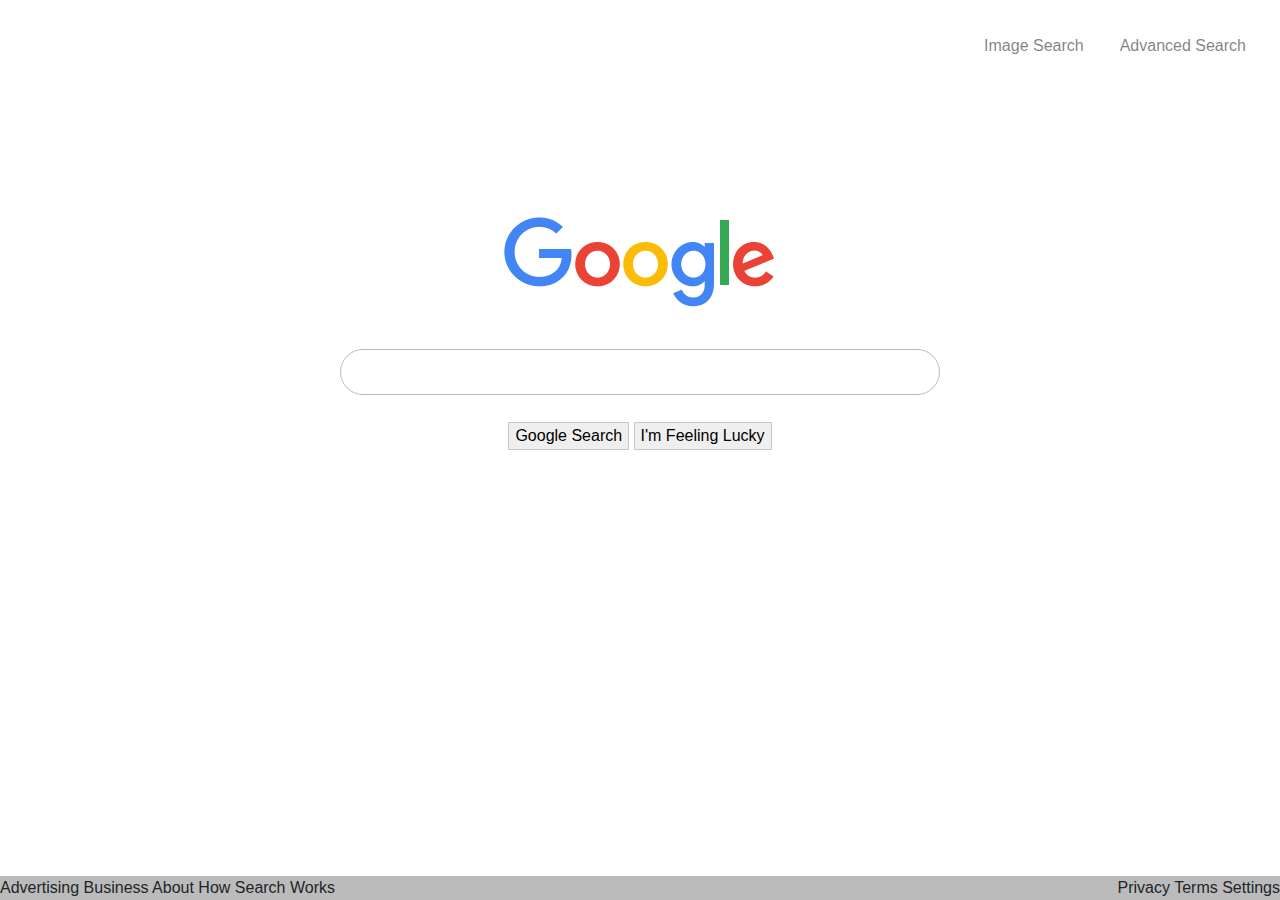
<file: index.html>
<!DOCTYPE html>
<html lang="en">
    <head>
        <!-- Required meta tags -->
        <meta charset="utf-8">
        <meta name="viewport" content="width=device-width, initial-scale=1, shrink-to-fit=no">
        <link href="https://maxcdn.bootstrapcdn.com/bootstrap/4.1.3/css/bootstrap.min.css" rel="stylesheet">
        <link href="styles.css" rel="stylesheet">
        <script src="https://maxcdn.bootstrapcdn.com/bootstrap/4.1.3/js/bootstrap.min.js"></script>
        <title>Search</title>
    </head>
    <body>
        <header>
            <nav class="navbar navbar-expand-md navbar-light bg-white">
                <button aria-controls="navbar" aria-expanded="false" aria-label="Toggle navigation" class="navbar-toggler" data-target="#navbar" data-toggle="collapse" type="button">
                    <span class="navbar-toggler-icon"></span>
                </button>
                        <ul class="navbar-nav ml-auto mt-2">
                            <li class="nav-item"><a class="nav-link" href= "/images.html">Image Search</a></li>
                            <li class="nav-item"><a class="nav-link" href="/advanced_search.html">Advanced Search</a></li>
                        </ul>
            </nav>
        </header>
        <main>  
            <div class="middle-block">
                <div>
                    <img src="googlelogo_color_272x92dp.png" alt="Google logo">
                </div>
                    <form action="https://google.com/search">
                        <div> 
                            <input type="text" name="q"> 
                        </div>
                        <div class="submit-buttons">
                            <input type="submit" value="Google Search" class="buttons">
                            <input type="submit" value="I'm Feeling Lucky" class="buttons" name="btnI">
                        </div>
                    </form>
            </div>
        </main>
        <nav class="fixed-bottom">
            <footer>
                <div class="container-a">
                    <a href="#">Advertising</a>
                    <a href="#">Business</a>
                    <a href="#">About</a>
                    <a href="#">How Search Works</a>
                </div>
                <div class="container-b">
                    <span>
                    <a href="#">Privacy</a>
                    <a href="#">Terms</a>
                    <a href="#">Settings</a>
                    </span>
                </div>
            </footer>
    </nav>
    </body>
</html>
</file>
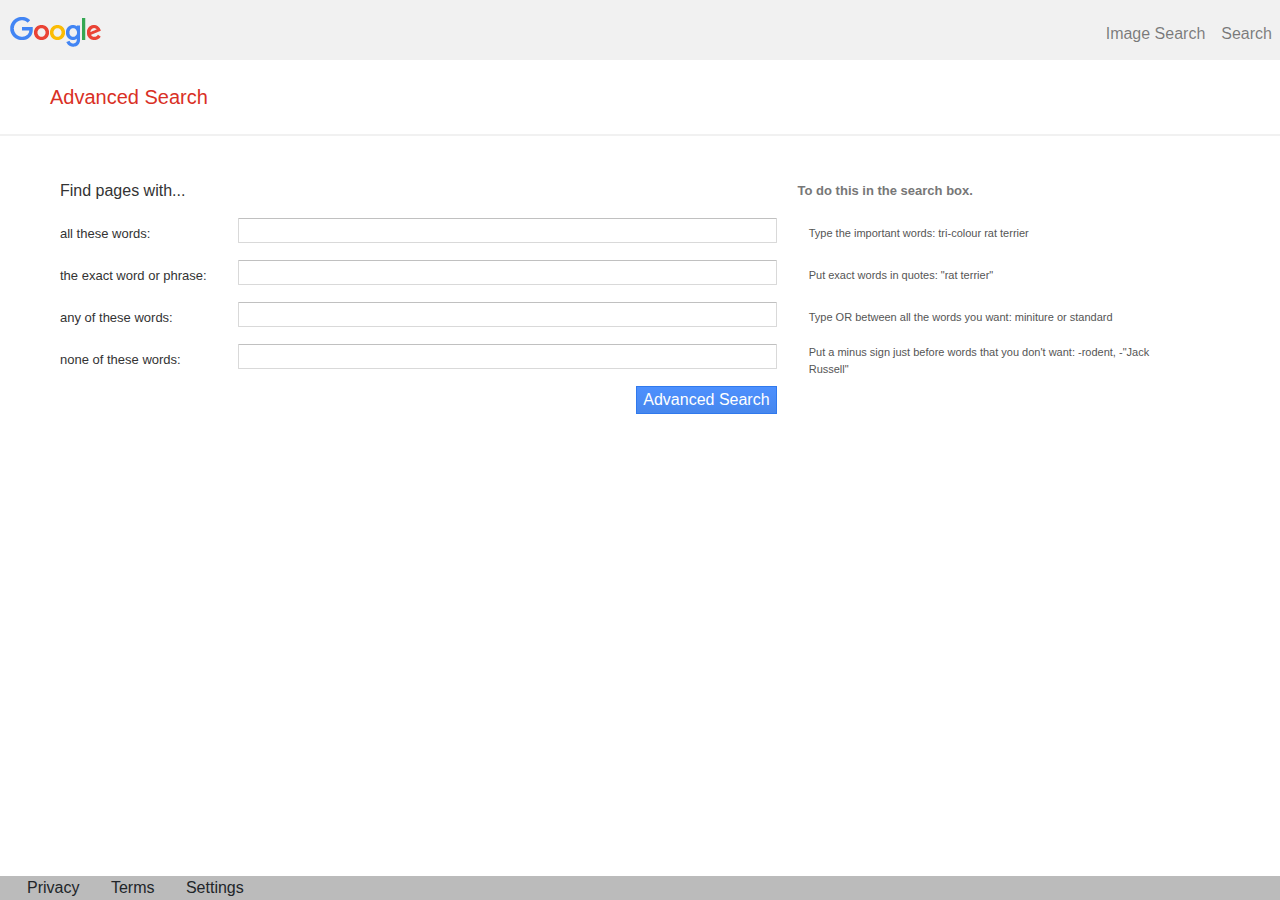
<file: advanced_search.html>
<!DOCTYPE html>
<html lang="en">
    <head>
        <!-- Required meta tags -->
        <meta charset="utf-8">
        <meta name="viewport" content="width=device-width, initial-scale=1, shrink-to-fit=no">
        <link href="https://maxcdn.bootstrapcdn.com/bootstrap/4.1.3/css/bootstrap.min.css" rel="stylesheet">
        <link href="advanced-styles.css" rel="stylesheet">
        <script src="https://maxcdn.bootstrapcdn.com/bootstrap/4.1.3/js/bootstrap.min.js"></script>
        <title>Advanced Search</title>
    </head>
    <body>
        <header>
            <nav class="navbar navbar-expand-sm navbar-light">
                <a class="navbar-brand" href="/CS50W/pset0_Search/search/index.html"><img src="Google_brand.PNG" alt="Google Logo"></a>
                <ul class="navbar-nav ml-auto mt-2">
                    <li class="nav-item"><a class="nav-link" href= "/images.html">Image Search</a></li>
                    <li class="nav-item"><a class="nav-link" href="/index.html">Search</a></li>
                </ul>
            </nav>
        </header>
        <main> 
            <div class="container-fluid">
                <h5>Advanced Search</h5>        
            </div>
            <div class="search-area">
                <form action="https://google.com/search">
                    <div class="container">
                        <div class="holder">
                            <div class="word-container-left">
                                <div class="table-cell">
                                    <span>Find pages with...</span>
                                </div>
                            </div>
                            <div class="middle-container"></div>
                            <div class="right-container">
                                <div class="right-container-words">To do this in the search box.</div>
                            </div>
                        </div>
                    </div>
                    <div class="inputs-container">

                        <div class="container">
                            <div class="holder">
                                <div class="word-container-left">
                                    <div class="table-cell">
                                        <label>all these words:</label>
                                    </div>
                                </div>
                                <div class="middle-container">
                                    <div class="middle-container-input">
                                        <input class="middle-input" type="text" name="as_q" value>
                                    </div>
                                </div>
                                <div class="right-instructions-container">
                                    <div class="right-container-instructions">Type the important words: 
                                        <span>tri-colour rat terrier</span>
                                    </div>
                                </div>
                            </div>
                        </div>
                        
                        <div class="container">
                            <div class="holder">
                                <div class="word-container-left">
                                    <div class="table-cell">
                                        <label>the exact word or phrase:</label>
                                    </div>
                                </div>
                                <div class="middle-container">
                                    <div class="middle-container-input">
                                        <input class="middle-input" type="text" name="as_eqq" value>
                                    </div>
                                </div>
                                <div class="right-instructions-container">
                                    <div class="right-container-instructions">Put exact words in quotes: 
                                        <span>"rat terrier"</span>
                                    </div>
                                </div>
                            </div>
                        </div> 

                        <div class="container">
                            <div class="holder">
                                <div class="word-container-left">
                                    <div class="table-cell">
                                        <label>any of these words:</label>
                                    </div>
                                </div>
                                <div class="middle-container">
                                    <div class="middle-container-input">
                                        <input class="middle-input" type="text" name="as_oq" value>
                                    </div>
                                </div>
                                <div class="right-instructions-container">
                                    <div class="right-container-instructions">Type OR between all the words you want: 
                                        <span>miniture or standard</span>
                                    </div>
                                </div>
                            </div>
                        </div> 

                        <div class="container">
                            <div class="holder">
                                <div class="word-container-left">
                                    <div class="table-cell">
                                        <label>none of these words:</label>
                                    </div>
                                </div>
                                <div class="middle-container">
                                    <div class="middle-container-input">
                                        <input class="middle-input" type="text" name="as_eq" value>
                                    </div>
                                </div>
                                <div class="right-instructions-container">
                                    <div class="right-container-instructions"> Put a minus sign just before words that you don't want:
                                        <span>-rodent, -"Jack Russell"</span>
                                    </div>
                                </div>
                            </div>
                        </div>

                        <div class="container">
                            <div class="holder">
                                <div class="word-container-left">
                                    <div class="table-cell">
                                    
                                    </div>
                                </div>
                                <div class="middle-container" style="text-align: right;">
                                    <div class="middle-container-input">
                                        <button value="Advanced Search" type="submit">Advanced Search</button>
                                    </div>
                                </div>
                                <div class="right-instructions-container">
                                   
                                    </div>
                                </div>
                            </div>
                        </div>
                    </div>
                </form>

            </div>

        </main>
        <nav class="fixed-bottom">
            <footer>
                    <span>
                    <a href="#">Privacy</a>
                    <a href="#">Terms</a>
                    <a href="#">Settings</a>
                    </span>
            </footer>
    </nav>
    </body>
</html>
</file>
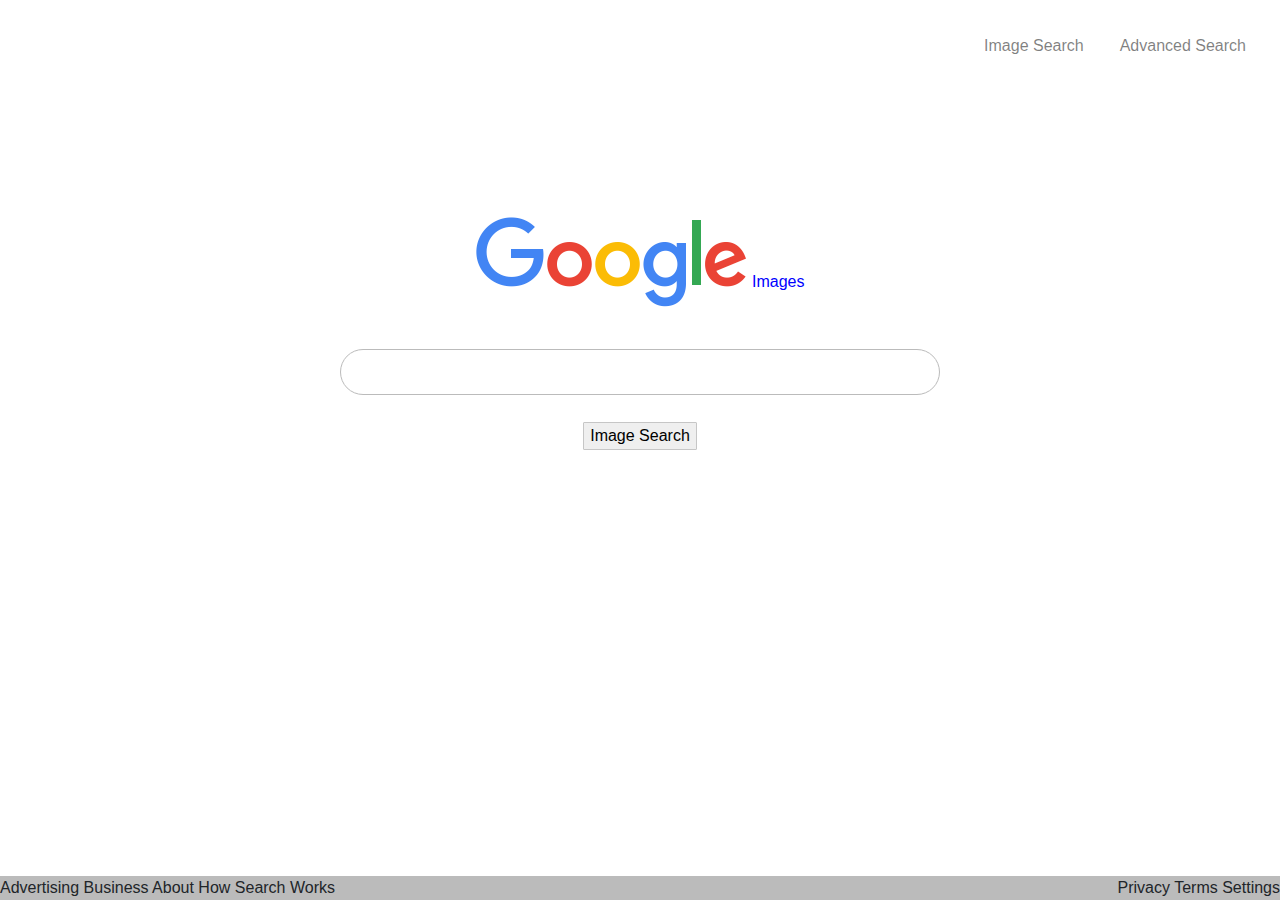
<file: images.html>
<!DOCTYPE html>
<html lang="en">
    <head>
        <!-- Required meta tags -->
        <meta charset="utf-8">
        <meta name="viewport" content="width=device-width, initial-scale=1, shrink-to-fit=no">
        <link href="https://maxcdn.bootstrapcdn.com/bootstrap/4.1.3/css/bootstrap.min.css" rel="stylesheet">
        <link href="styles.css" rel="stylesheet">
        <script src="https://maxcdn.bootstrapcdn.com/bootstrap/4.1.3/js/bootstrap.min.js"></script>
        <title>Images</title>
    </head>
    <body>
        <header>
            <nav class="navbar navbar-expand-md navbar-light bg-white">
                <button aria-controls="navbar" aria-expanded="false" aria-label="Toggle navigation" class="navbar-toggler" data-target="#navbar" data-toggle="collapse" type="button">
                    <span class="navbar-toggler-icon"></span>
                </button>
                        <ul class="navbar-nav ml-auto mt-2">
                            <li class="nav-item"><a class="nav-link" href="/index.html">Image Search</a></li>
                            <li class="nav-item"><a class="nav-link" href="/advanced_search.html">Advanced Search</a></li>
                        </ul>
            </nav>
        </header>
        <main>  
            <div class="middle-block">
                <div>
                    <img src="googlelogo_color_272x92dp.png" alt="Google logo">
                    <span class="image-word">Images</span>
                </div>
                    <form action="https://www.google.com/images">
                        <div> 
                            <input type="text" name="q"> 
                        </div>
                        <div class="submit-buttons">
                            <input type="submit" value="Image Search" class="buttons">
                        </div>
                    </form>
            </div>
        </main>
        <nav class="fixed-bottom">
            <footer>
                <div class="container-a">
                    <a href="#">Advertising</a>
                    <a href="#">Business</a>
                    <a href="#">About</a>
                    <a href="#">How Search Works</a>
                </div>
                <div class="container-b">
                    <span>
                    <a href="#">Privacy</a>
                    <a href="#">Terms</a>
                    <a href="#">Settings</a>
                    </span>
                </div>
            </footer>
    </nav>
    </body>
</html>
</file>
<file: styles.css>
body {
    margin: 0;
    padding: 0;
    display: flex;
    flex-direction: column;
    justify-content: space-between;
    min-height: 50vh;
    font-size: 16px;
}
a {
    text-decoration: none;
    color: inherit;
}
header {
    max-height: 1vh;
}

header a {
    display: block;
    margin: 10px;
}

main div {
    text-align: center;
}


main img {
text-align: center;
height: 50%;
margin: 89 px 0px 0px;
margin-bottom: 40px;
}

main input[type="text"] {
    padding: 10px;
    width: 80%;
    max-width: 600px;
    border: 1px solid #bbb;
    border-radius: 30px;
}

main button {
    display: flex;
    border: none;
    border-radius: 20px;
    padding: 30px 10px 20px;
    margin-top: 100px;
    justify-content: space-between;
}

.submit-buttons {
    margin-top: 3vh;
}

.buttons {
    color: -internal-light-dark(black, white);
    background-color: -internal-light-dark(rgb(239, 239, 239), rgb(59, 59, 59));
    border-radius: 1px;
    border: 1px solid #c6c6c6;
}

.submit-buttons:hover {
    border-color: black;
    border: black 2px;
}

.nav {
    display: flex;
}

footer {
    background-color: #bbb;
    display: flex;
    justify-content: space-between;
}

.container-a {
    justify-content: space-between;
}

footer a {
    text-align: left;

}

.image-word {
    color: blue;
}

.navbar-brand {
    position: relative;
    background: url("CS50W\pset0_Search\search\googlelogo_color_272x92dp.png");
    width: 17px;
    left: 15px;
    max-height: 100px;
}

#app-bar {
    min-height: 0;
}
</file>
<file: advanced-styles.css>
html, body, div, span, applet, object, iframe, h1, h2, h3, h4, h5, h6, p, blockquote, pre, a, abbr, acronym, address, big, cite, code, del, dfn, em, font, img, ins, kbd, q, s, samp, small, strike, strong, sub, sup, tt, var, dl, dt, dd, ol, ul, li, fieldset, form, label, legend, table, caption, tbody, tfoot, thead, tr, th, td {
    margin: 0;
    padding: 0;
    border: 0;
    font-weight: inherit;
    font-style: inherit;
    font-size: 100%;
    vertical-align: baseline;
    text-decoration: none;
    font-family: arial,sans-serif;
}

.container-fluid {
    display: block;
    padding-bottom: 25px;
    margin-top: 25px;
    margin-right: 35px;
    margin-bottom: 25px;
    border-bottom: 2px solid #f1f1f1;
}

.container-fluid h5 {
    margin-left: 35px;
    color: #D93025;
    font-size: 20px;
    font-family: arial,sans-serif;
}

a {
    text-decoration: none;
    color: inherit;
}


.nav {
    display: flex;
    background-color: #f1f1f1;
}

.navbar {
    background-color: #f1f1f1;
    padding: 0px 0px;
    height: 60px;
}

.navbar-brand {
    margin-left: 0%;
    display: flex;
}

header a {
    display: flex
}

label {
    font-size: 13px;
}

.search-area {
    max-width: 1140px;
    min-width: 200px;
    width: 96%;
    margin: 40px 2% 0 45px;
}
container {
    width: 100%;
    clear: both;
}

.holder {
    clear: both;
}

.word-container-left {
    float: left;
    display: inline-block;
    min-width: 167px;
    width: 16%;
    font-size: 16px;
    min-height: 42px;
    font-weight: 500;
    color: #333;
    vertical-align: middle;
}

.table-cell {
    height: 30px;
    display: table-cell;
    vertical-align: middle;
}

.middle-container {
    float: left;
    display: inline-block;
    min-width: 167px;
    min-height: 41px;
    vertical-align: middle;
    width: 50%;
}

.right-container {
    float: left;
    display: inline-block;
    width: 33%;
    font-size: 13px;
    font-weight: 700;
    color: #777;
    padding-left: 5px;
    vertical-align: middle;
}

.right-container-words {
    height: 30px;
    display: table-cell;
    vertical-align: middle;
}

.right-instructions-container {
    float: left;
    display: inline-block;
    width: 32%;
    min-width: 160px;
    margin: 0 0 8px 1%;
    color: #555;
    font-size: 11px;
    padding-left: 5px;
    vertical-align: middle;
    position: relative;
}

.right-container-instructions {
    height: 30px;
    display: table-cell;
    vertical-align: middle;
}
.inputs-container {
    width: 100%;
    clear: both;
}

.middle-container-input {
    padding-right: 16px;
    
}

.middle-input {
    width: 100%;
    text-align: left;
    -webkit-border-radius: 1px;
    -moz-border-radius: 1px;
    border-radius: 1px;
    border: 1px solid #d9d9d9;
    border-top: 1px solid #c0c0c0;
    font-size: 13px;
    height: 25px;
    padding: 1px 8px;
}


button {
    -webkit-box-shadow: none;
    -moz-box-shadow: none;
    box-shadow: none;
    background-color: #4d90fe;
    background-image: -webkit-linear-gradient(top,#4d90fe,#4787ed);
    background-image: -moz-linear-gradient(top,#4d90fe,#4787ed);
    background-image: -ms-linear-gradient(top,#4d90fe,#4787ed);
    background-image: -o-linear-gradient(top,#4d90fe,#4787ed);
    background-image: linear-gradient(top,#4d90fe,#4787ed);
    border: 1px solid #3079ed;
    color: #fff;
}

button:hover {
    border-color: #c2d6d6;
}

footer {
    background-color: #bbb;
}

footer a {
    text-align: left;
    margin-left: 27px;

}

@media screen and (max-width: 700px) {
    .rtd, #td {
      visibility: hidden;
    }
  }
</file>
